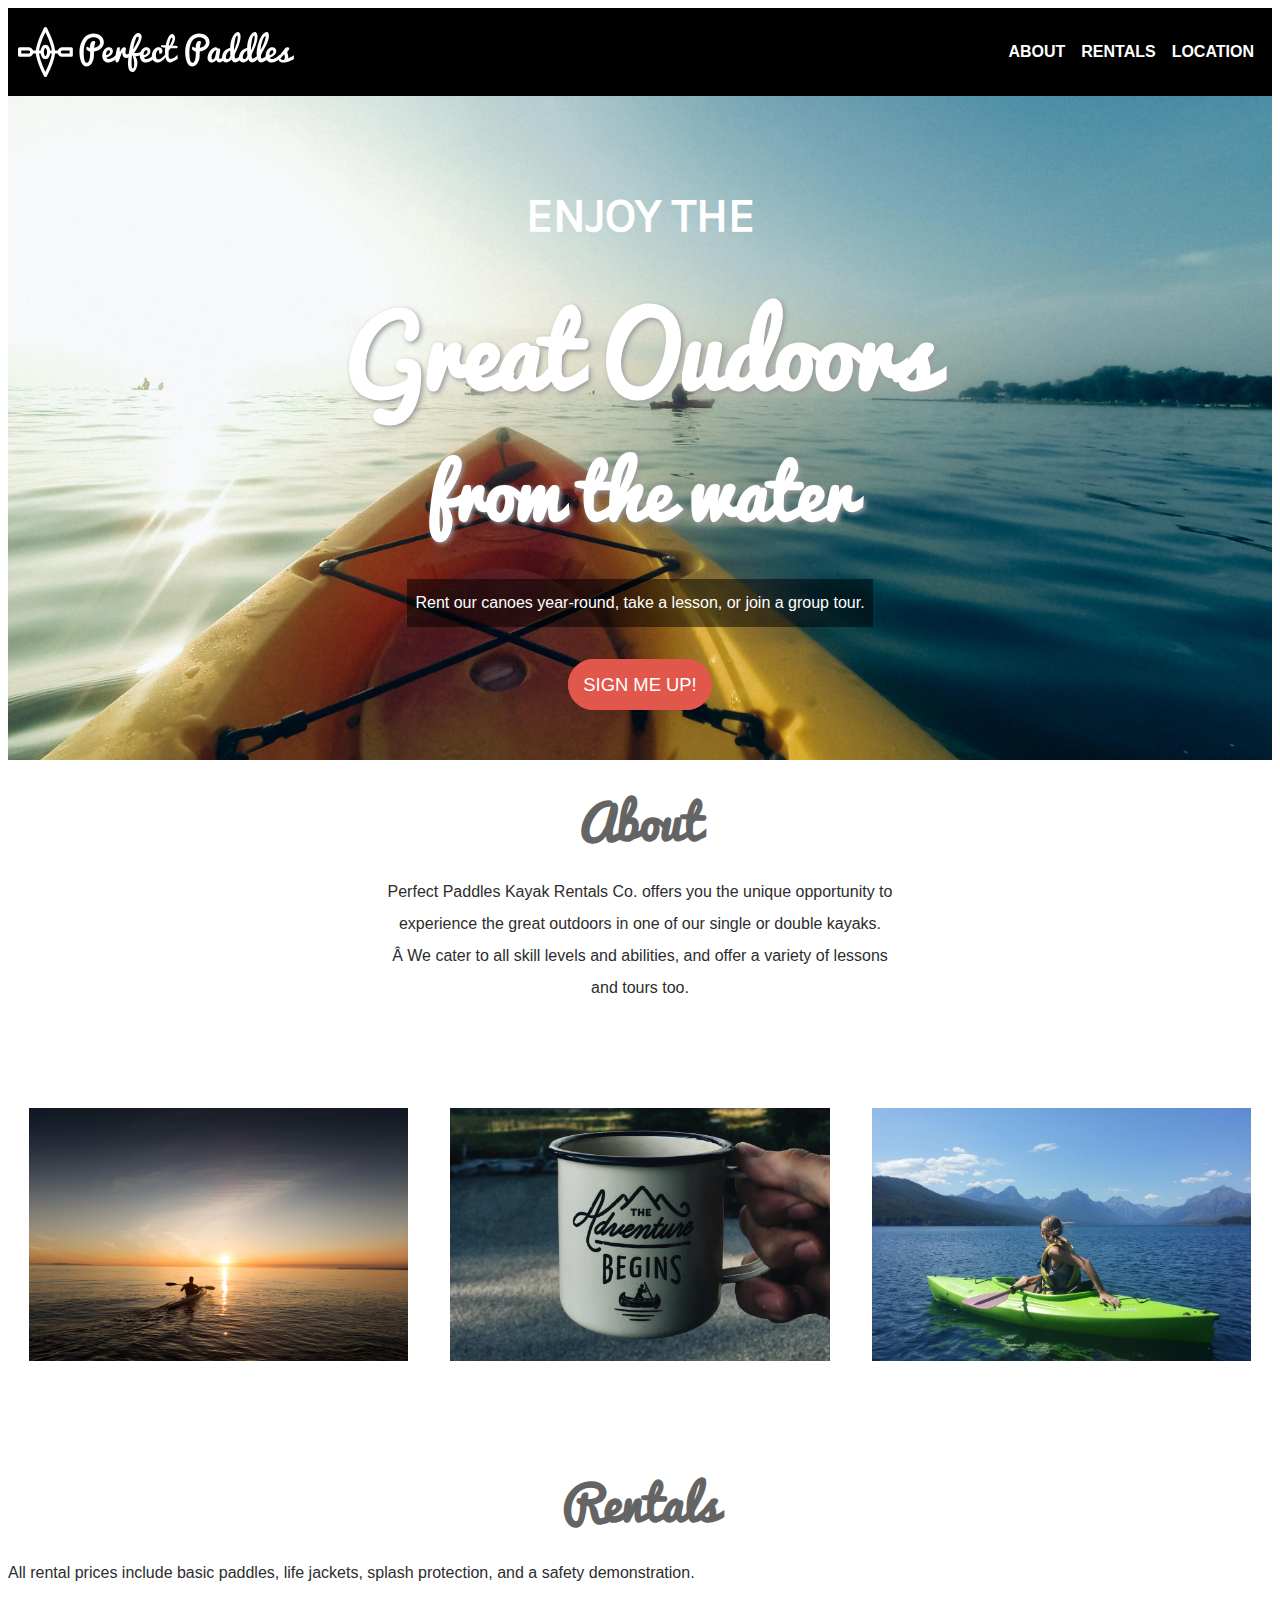
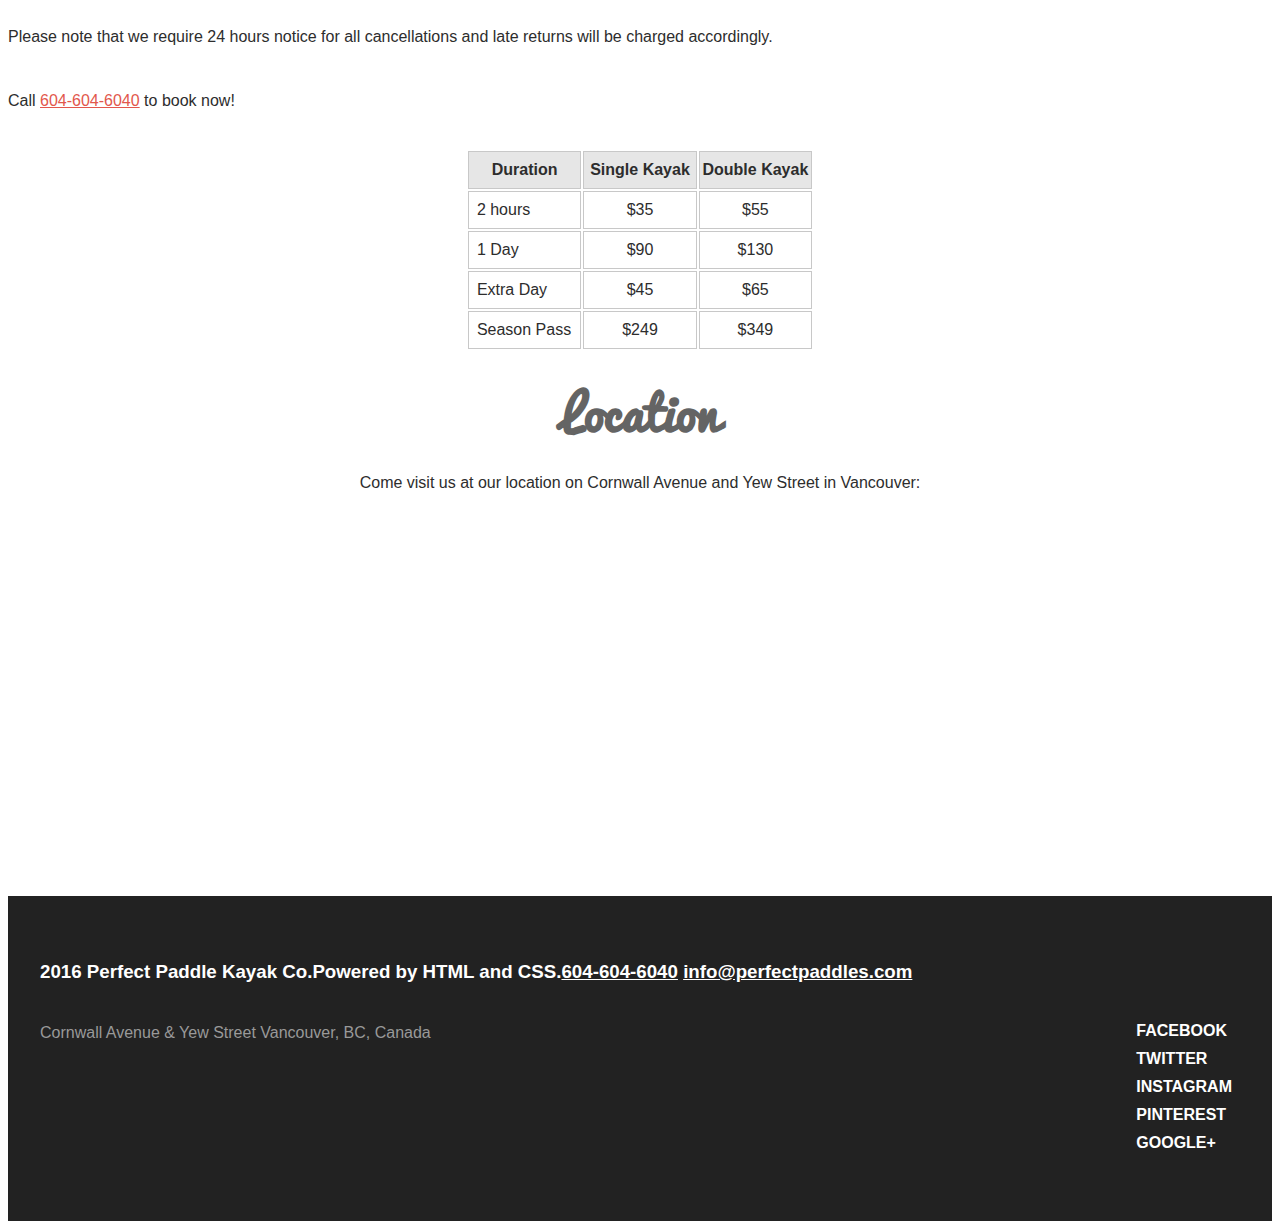
<file: index.html>
<!DOCTYPE html> 
<html>
    <head>      
        <meta charset="uft-8" </meta>
        <meta name="viewport" content="width=device-width, initial-scale=1"> 
        <title> Perfect Paddles</title>

        <meta name='description' content='This is my Perfect Paddles web site'>
        <meta name='author' content='Nansy Khanano'>

        <link rel="stylesheet" href="css/style.css">

    </head>

    <body>  

     <header class="header">
        <img class="header img" src="images/perfect-paddles-logo.svg" alt="perfect paddles logo">
        
        <nav>
        <ul>
          <li><a href="#about" class="navlink uppercase">About</a></li>
          <li><a href="#rentals" class="navlink uppercase">Rentals</a></li>
          <li><a href="#location" class="navlink uppercase">Location</a></li>
        </ul>
      </nav>
    </header>


     <section class="banner">
            <h1 class="site-title">
                <span class="enjoy-the">enjoy the</span>
                <span class="great-outdoors">Great Oudoors</span>
                <span class="from-the-water">from the water</span>
            </h1> 
        
             <article>
                 <p class="rent-our">
                        Rent our canoes year-round, take a lesson, or join a group tour.
                  </p>
            </article>

        <a href="#" class="btn-signup">sign me up!</a>

    </section>

<a name="about"></a>
<section class="about">
    <h2>About</h2>
    <p>Perfect Paddles Kayak Rentals Co. offers you the unique opportunity to experience the great outdoors in one of our single or double kayaks.  We cater to all skill levels and abilities, and offer a variety of lessons and tours too. 
    </p>
    <div class="promo-images">
        <img src="images/sunset-kayak.jpg" alt="kayaker on water">
        <img src="images/coffee-adventure.jpg" alt="a coffee mug that reads the adventure begins">
        <img src="images/girl-in-kayak.jpg" alt="girl in kayak on the water looking at mountains">
    </div>
</section>

<a name="rentals"></a>
    <section name="rentals">
        <h2>Rentals</h2>

        <article>
        <p>
        All rental prices include basic paddles, life jackets, splash protection, and a safety demonstration. 
        </p>

        <p class="hilite">Please note that we require 24 hours notice for all cancellations and late returns will be charged accordingly. 
        </p>

        <p class="tel">
        Call <a href="tel:604-604-6040">604-604-6040</a> to book now! 
        </p>
        </article>


     <table class="rentals table">
          <thead>
            <tr>
              <th>Duration</th>
              <th>Single Kayak</th>
              <th>Double Kayak</th>
            </tr>
          </thead>
          <tbody>
            <tr class="left">
              <td>2 hours</td>
              <td>$35</td>
              <td>$55</td>
            </tr>
            <tr>
              <td>1 Day</td>
              <td>$90</td>
              <td>$130</td>
            </tr>
            <tr>
              <td>Extra Day</td>
              <td>$45</td>
              <td>$65</td>
            </tr>
            <tr>
              <td>Season Pass</td>
              <td>$249</td>
              <td>$349</td>
            </tr>
          </tbody>
        </table>
</section>

<section class="location">
    <a name="location"></a>
    <h2>Location</h2>
    <p>Come visit us at our location on Cornwall Avenue and Yew Street in Vancouver: </p>

     <iframe
          class="map"
          src="https://www.google.com/maps/embed?pb=!1m18!1m12!1m3!1d2603.0353923682032!2d-123.15637473431077!3d49.27572657933055!2m3!1f0!2f0!3f0!3m2!1i1024!2i768!4f13.1!3m3!1m2!1s0x54867235a01f461d%3A0xa4855feea57361ac!2sKitsilano+Beach!5e0!3m2!1sen!2sca!4v1485372782614"
          frameborder="0"
          style="border:0"
          allowfullscreen></iframe>
</section>


<section>
    <footer>
    <div class="footer">
        <h3>2016 Perfect Paddle Kayak Co.</h3>
        <h3>Powered by HTML and CSS.</h3>
        <h3><a class="footermailtocall" href="604-604-6040">604-604-6040</a> <a class="footermailtocall" href="mailto:info@perfectpaddles.com">info@perfectpaddles.com</a></h3>

   <p class="muted-text">
          Cornwall Avenue & Yew Street
          Vancouver, BC, Canada
        </p>
   
    </article>
        <nav>   
        <ul>
          <li>
            <a href="https://facebook.com" target="_blank" class="footerlink"><i class="fa fa-fw fa-facebook" aria-hidden="true"></i> <span class="social-link-words"></span>Facebook</a>
          </li>
          <li>
            <a href="https://twitter.com" target="_blank" class="footerlink"><i class="fa fa-fw fa-twitter"></i> <span class="social-link-words"></span>Twitter</a>
          </li>
          <li>
            <a href="https://instagram.com" target="_blank" class="footerlink"><i class="fa fa-fw fa-instagram"></i> <span class="social-link-words"></span>Instagram</a>
          </li>
          <li>
            <a href="https://pinterest.com" target="_blank" class="footerlink"><i class="fa fa-fw fa-pinterest"></i> <span class="social-link-words"></span>Pinterest</a>
          </li>
          <li>
            <a href="https://plus.google.com" target="_blank" class="footerlink"><i class="fa fa-fw fa-google-plus"></i> <span class="social-link-words"></span>Google+</a>
          </li>
        </ul>
      </nav>
      </article>
      </div>
      </footer>
</section>

    </body>

</html>
</file>
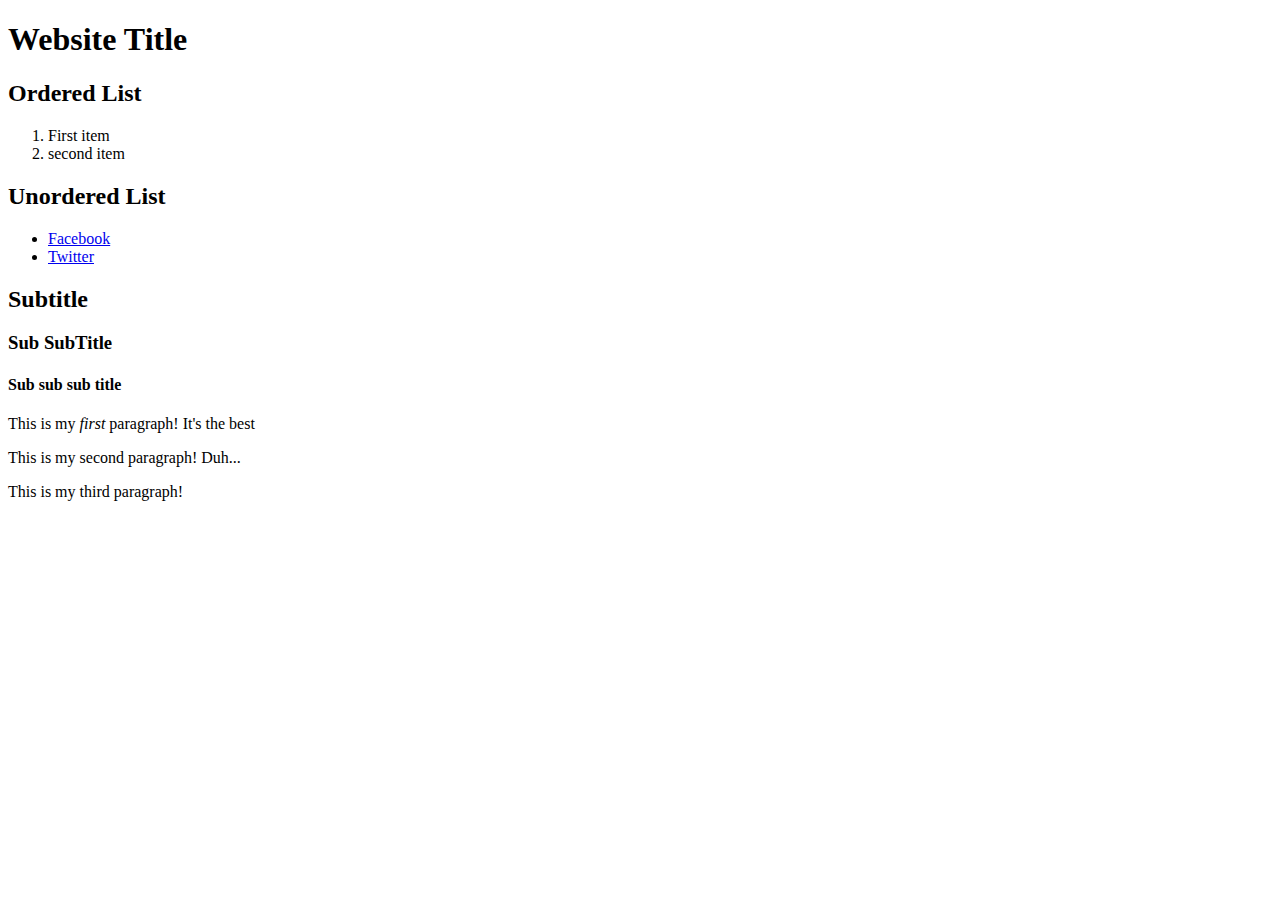
<file: test.html>
<!DOCTYPE html> 
<html>
    <head>      
        <title> This is the Page Title</title>
    </head>
    <body>  
        
        <h1>Website Title</h1>
        <h2>Ordered List</h2>
        <ol>
            <li>First item</li>
            <li>second item</li>
        </ol>
        <h2>Unordered List</h2>
        <ul>
            <li><a href="http://facebook.com" target="_blank">Facebook</a></li>
            <li><a href="http://twitter.com" target="_blank">Twitter</a></li>
        </ul>
        <h2>Subtitle</h2>
        <h3>Sub SubTitle</h3>
        <h4>Sub sub sub title</h4>
            <p>
                This is my <em>first</em> paragraph! It's the best
            </p>
            <p>
                This is my second paragraph! Duh...
            </p>
            <p>
                This is my third paragraph!
            </p>
            <p></p>
    </body>
</html>
</file>
<file: css/style.css>
@font-face {
  font-family: 'Karla Bold';
  src: url('../fonts/Karla-Bold.ttf');
}
.karla-bold { font-family: 'Karla Bold'; }

@font-face {
  font-family: 'Karla Bold Italic';
  src: url('../fonts/Karla-BoldItalic.ttf');
}
.karla-bold-italic { font-family: 'Karla Bold Italic'; }

@font-face {
  font-family: 'Karla Italic';
  src: url('../fonts/Karla-Italic.ttf');
}
.karla-italic { font-family: 'Karla Italic'; }

@font-face {
  font-family: 'Karla';
  src: url('../fonts/Karla-Regular.ttf');
}
.karla { font-family: 'Karla'; }

@font-face {
  font-family: 'Pacifico';
  src: url('../fonts/Pacifico.ttf');
}
.pacifico { font-family: 'Pacifico'; }

/*page styling begins*/

body { 
  font-family:arial;
  font-size: 16px;
  line-height: 1.25em;  
  box-sizing: border-box;
  color:#2d2d2d;
}

img {
  max-width: 100%;
}

h1, h2 {
  text-align: center;
}

h2 {
  font-size: 3em;
  font-family: "Pacifico";
  color: #646464;
  margin: 1em auto;
}

header {
  background-color: black;
  text-align: center;
  padding-top:10px;
}

header img {
  max-width: 60%;
  max-height: 50px;
}

nav ul {
  padding: 1em 0;
  margin: 0 auto;
  list-style: none;
  display: flex;
  justify-content: space-between;
  max-width: 70%;
}

nav ul li {
  display: inline-block;
  font-size: 1em;
  font-weight: bold;
  color: white;
}

nav ul li a {
  color: white;
  text-decoration: none;
  text-transform: uppercase;
}

main {
  margin: 0.5em;
}

.footer {
  background: #222222;
  color: white;
  text-align: left;
  padding: 3em 2em;
}

.social-icon{
  margin: 0 auto;
}

p {
  line-height: 2em;
  margin-bottom: 2em;
}

a {
  color:#e2574c;
}

.muted-text {
  color:#999;
}

.banner {
  background:linear-gradient( 
    rgba(0, 0, 0, .35) 0%,
    rgba(0, 0, 0, .25) 100%
  );
  background: url("../images/kayak-bkgd.jpg");
  background-repeat: no-repeat;
  background-position:top center;
  background-size: cover;
  text-align: center;
  padding: 4em 0;
}

.site-title span {
  display: block;
  color: white;
  text-align: center;
  padding: .5em 0;
}

.enjoy-the {
  font-size: 1.5em;
  text-transform: uppercase;
  text-align: center;
  font-family: "Karla";
}

.great-outdoors, .from-the-water {
  text-shadow: 2px 2px 5px #999;
  font-family: pacifico;
  color: white;
  text-align: center;
}

.great-outdoors {
  font-size:3em;
  line-height: 1em;
  font-weight: 0.5em;
}

.from-the-water {
  font-size: 2.25em;
}

.rent-our {
  color: white;
  background-color: rgba(0, 0, 0, .5);
  text-align: center;
  margin: 1.5em auto;
  margin-bottom: 3em;
  padding: 1em;
  width: 75%;
}

.btn-signup {
  background-color:#e2574c;
  border-radius: 2em;
  border: 1px solid #e2574c;
  text-transform: uppercase;
  text-decoration: none;
  color:white;
  font-size: 1.15em;
  padding: .75em;
}
.btn-signup :hover {
  background-color:#b64036;
  border-color:#b64036;
  color:white;
  transition-property: text;
  transition-timing-function: ease;
}

 .about {
   text-align: center;
 }

.promo-images {
  display: flex;
  justify-content:space-around;
  align-items: center;
  flex-flow:row wrap;
}

.promo-images img {
  width: 100%;
  margin:5em 0;
  box-shadow: 1px 0px 5pm 1pm #666;

}
.tel :hover {
  color:#b64036;
  transition-property: text;
  transition-timing-function: ease;
}
.rentals table, .rentals th .rentals td {
  border: 1px solid #c8c8c8;
}

.rentals table {
  width: 100%;
}
.rentals th {
  background: #e6e6e6;
  text-align:center;
  font-weight:bold;
  padding: .5em
}

.rentals td {
  width: 33%;
  text-align: left;
  padding: .5em;
}

.rentals td:first-child {
  text-align: left;
}
.rentals tr :hover {

  background-color: #fdf6d9;
}


.location {
  text-align: center;
}

.map {
  width: 100%;
  height: 40vh;
}

.footerlink {
  color: white;
  text-decoration: none;
}
.social-link-words {
  display: none;
}

.footermailtocall {
  color:white;
  font-weight: 0.5em;
}

/*tablet breakpoint:600px*/

@media (min-width: 600px) {
  header {
    display: flex;
    flex-grow:1;
    flex-shrink:0;
    flex-basis:0;
    justify-content:space-between;
    align-items: center;
    padding:10px;
  }

.logo {
  max-width:40%;
}

nav {
  display: flex;
  flex-grow:1;
  flex-shrink:0;
  flex-basis:0;
  justify-content: flex-end;
}

nav ul {
  width: auto;
  max-width: auto;
  margin:0;
}

nav ul li{
  margin: 0.5em;
}

.footer {
  display: flex;
  flex-grow: 1;
  flex-shrink: 0;
  flex-basis: 0;
  flex-flow: row wrap;
  justify-content: space-between;
}

.footer article {
  text-align: left;
  max-width: 40%;
}

.footer nav ul {
  flex-direction: column;
  justify-content: flex-start;
  align-items: flex-start;
  width:auto;
  }

.footer nav ul li{
  margin: .25em .5em;
  }

.banner p {
  display: inline-block;
  width:auto;
  padding: .5em;
  }

.promo-images img {
  width: 30%;
  }

.rentals table, .rentals th, .rentals td {
	  border: 1px solid #c8c8c8;
	}
.rentals table {
	  width: 100%;
	}
.rentals th {
	  background: #e6e6e6;
	  text-align: center;
	  font-weight: bold;
	  padding: .5em 0;
	}
.rentals td {
	  width: 33%;
	  text-align: center;
	  padding: .5em;
	}
.rentals td:first-child {
	  text-align: left;
	}
.rentals tr:hover {
	  background-color: #fbf6d9;
	}

.location {
	  text-align: center;
	}

.map {
	  width: 100%;
	  height: 40vh;
	}

.social-link-words {
	  display: none;
	}

	 /* desktop breakpoint: 1140px **/
@media (min-width: 1140px){    
.about p {
	      max-width: 40%;
	      margin: 1.5em auto;
	    }

.footer {
  display: flex;
  flex-grow: 1;
  flex-shrink: 0;
  flex-basis: 0;
  flex-flow: row wrap;
  justify-content: left;
}

.rentals {
	      max-width: 40%;
	      margin: 1.5em auto;
        text-justify: left;
	    }
.footer article {
	      max-width: 30%;
	    }

 .rentals table {
	      width: 40%;
        align-items: center;
	    }
	  }
</file>
